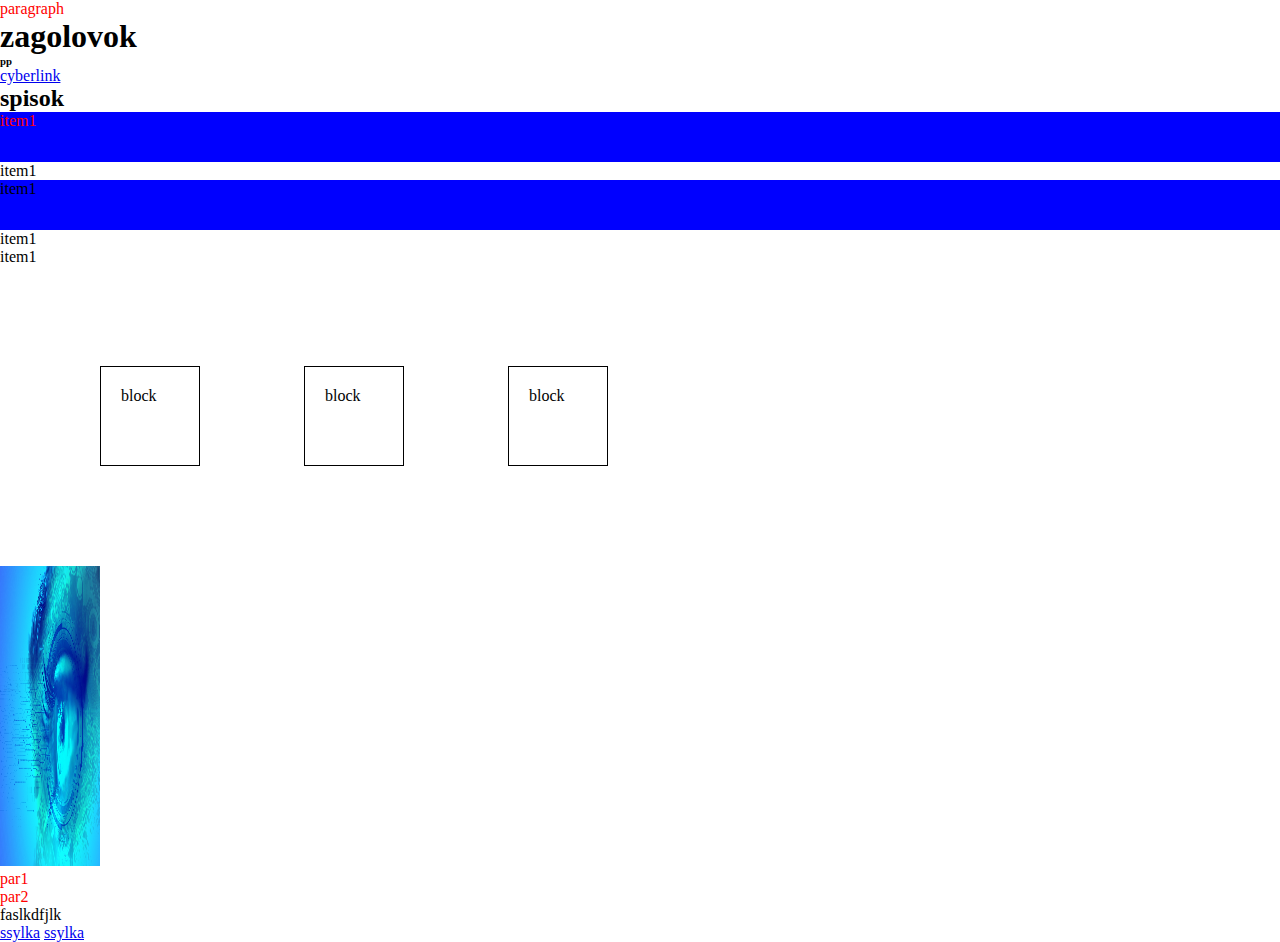
<file: firstPage/index.html>
<!DOCTYPE html>
<html>
<head>
	<meta charset="UTF-8">
	<meta name="viewport" content="width=device-width, initial-scale=1.0">
	<title>marat</title>
	<link rel="stylesheet" href="style.css">
</head>
<body>
	<p>paragraph</p>

	<h1>zagolovok</h1>
	<h6>pp</h6>

	<a href="https://www.google.com">cyberlink</a>

	<br>

	<ul>
		<h2>spisok</h2>
		<li class="par red">item1</li>
		<li>item1</li>
		<li class="par">item1</li>
		<li>item1</li>
		<li>item1</li>
	</ul>


	<div class="bl">
		block
	</div>
	<div class="bl">
		block
	</div>
	<div class="bl">
		block
	</div>

	<br>


	<img id="kart" src="imgz/img.png">

	<p class="pshka">par1</p>
	<p class="pshka">par2</p>
	<div>faslkdfjlk</div>
	<a href="#">ssylka</a>
	<a href="#">ssylka</a>



</body>
</html>
</file>
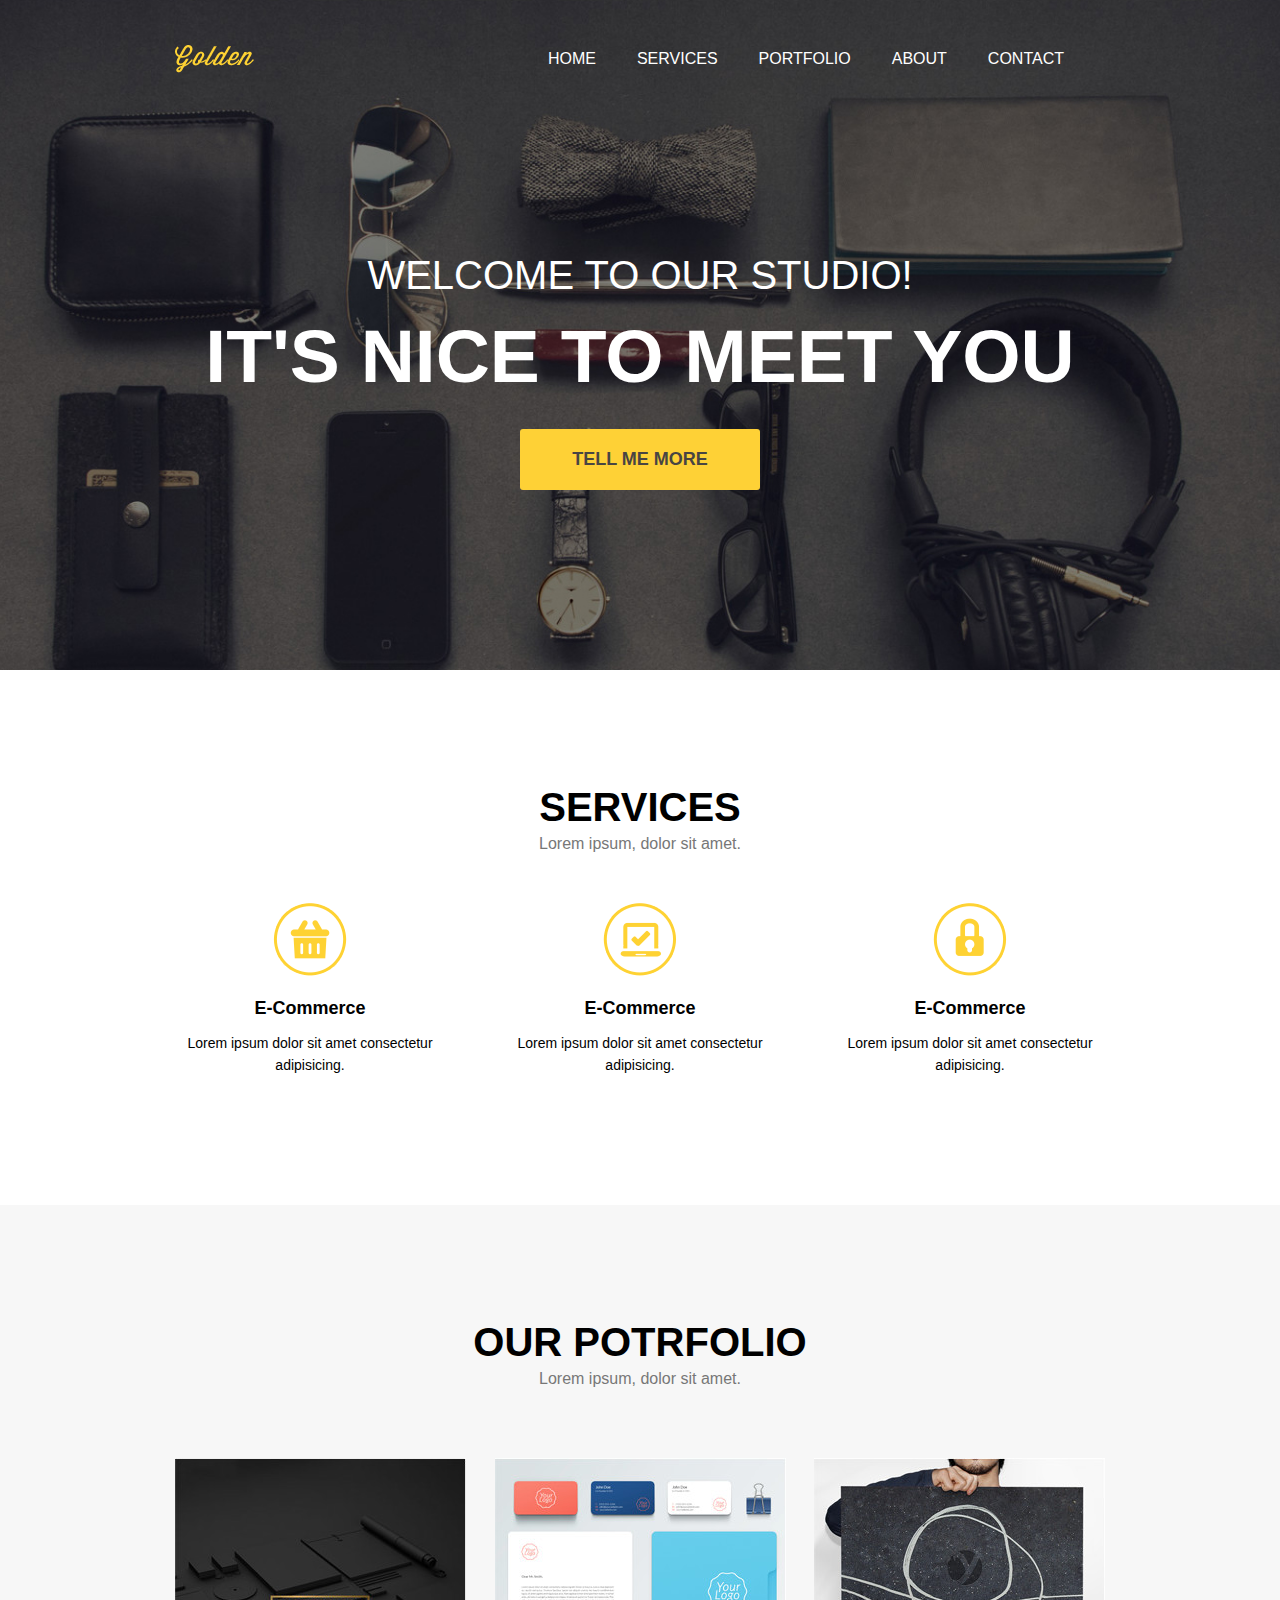
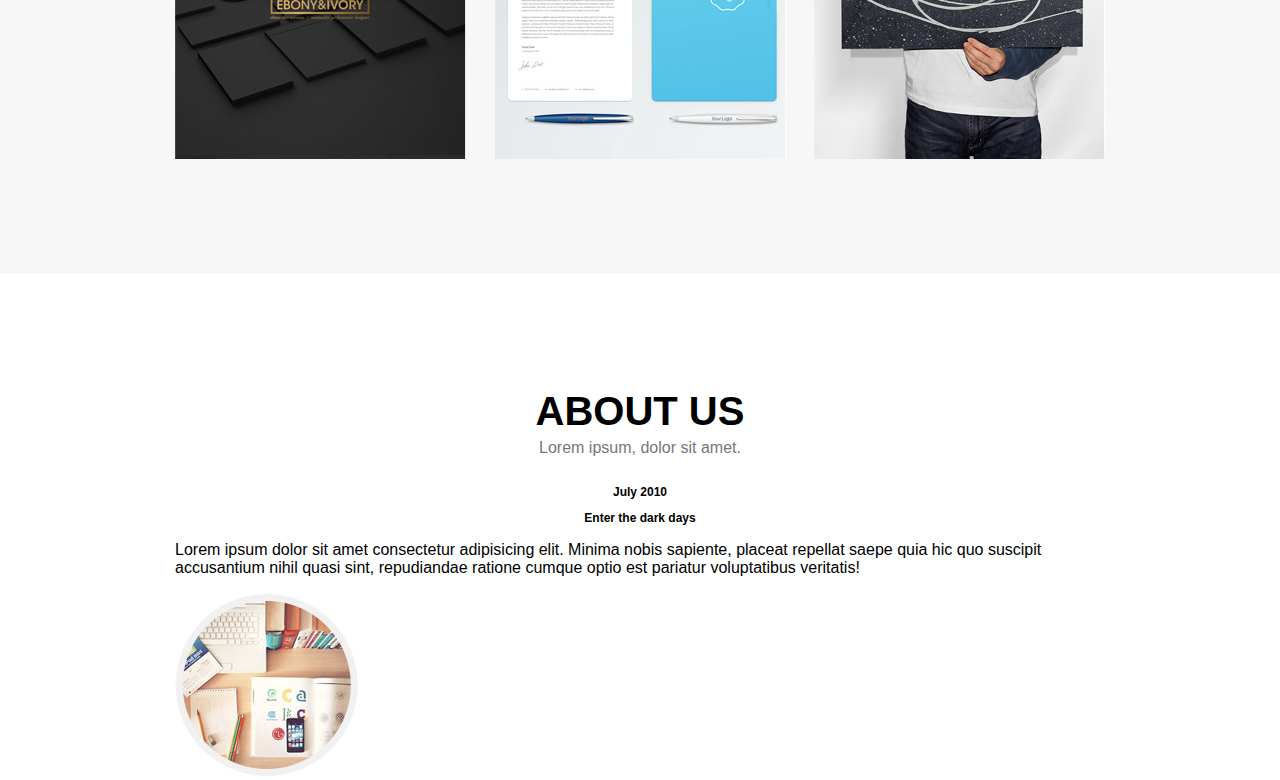
<file: project/index.html>
<!DOCTYPE html>
<html lang="en">
<head>
	<meta charset="UTF-8">
	<meta name="viewport" content="width=device-width, initial-scale=1.0">
	<title>lil_M</title>
	<link rel="stylesheet" href="css/main.css">
</head>
<body>
	<header>
		<div class="container">
			<div class="heading clearfix">
				<img src="img/logo.png" alt="" class="logo">
				<nav>
					<ul class="menu">
						<li>
							<a href="#">Home</a>
						</li>
						<li>
							<a href="#">Services</a>
						</li>
						<li>
							<a href="#">Portfolio</a>
						</li>
						<li>
							<a href="#">About</a>
						</li>
						<li>
							<a href="#">Contact</a>
						</li>
					</ul>
				</nav>	
			</div>
			<dive class="titles">
				<div class="titles_first">
					Welcome To Our Studio!
				</div>
				<h1>
					It's nice to Meet you
				</h1>
			</dive>
		</div>
		<a class = "button" href="#">
			Tell Me More
		</a>
	</header>
	<section id = "services">
		<div class="container">
			<div class="title">
				<h2>Services</h2>
				<p>
					Lorem ipsum, dolor sit amet.
				</p>
			</div>
			<div class="services clearfix">
				<div class="sevices_item">
					<img src="img/icon1.png" alt="Услуга">
					<h3> E-Commerce</h3>
					<p>Lorem ipsum dolor sit amet consectetur adipisicing.</p>
				</div>
				<div class="sevices_item">
					<img src="img/icon2.png" alt="Услуга">
					<h3> E-Commerce</h3>
					<p>Lorem ipsum dolor sit amet consectetur adipisicing.</p>
				</div>
				<div class="sevices_item">
					<img src="img/icon3.png" alt="Услуга">
					<h3> E-Commerce</h3>
					<p>Lorem ipsum dolor sit amet consectetur adipisicing.</p>
				</div>
			</div>
		</div>
	</section>
	<section id = "portfolio">
		<div class="container">
			<div class="title">
				<h2>Our potrfolio</h2>
				<p>
					Lorem ipsum, dolor sit amet.
				</p>
			</div>
			<div class="works clearfix">
				<img src="img/img1.jpg" alt="work">
				<img src="img/img2.jpg" alt="work">
				<img src="img/img3.jpg" alt="work">
			</div>
		</div>
	</section>
	<section>
		<div class="container">
			<div class="title">
				<h2>About us</h2>
				<p>
					Lorem ipsum, dolor sit amet.
				</p>
			</div>
			<div class="aboutus clearfix">
				<div class="text">
					<h3>July 2010</h3>
					<h3>Enter the dark days</h3>
					<p>Lorem ipsum dolor sit amet consectetur adipisicing elit. Minima nobis sapiente, placeat repellat saepe quia hic quo suscipit accusantium nihil quasi sint, repudiandae ratione cumque optio est pariatur voluptatibus veritatis!</p>
				</div>
				<img src="img/about1.jpg" alt="work">
			</div>
		</div>
	</section>
	<footer>
		<div class="container">
			
		</div>
	</footer>

</body>
</html>
</file>
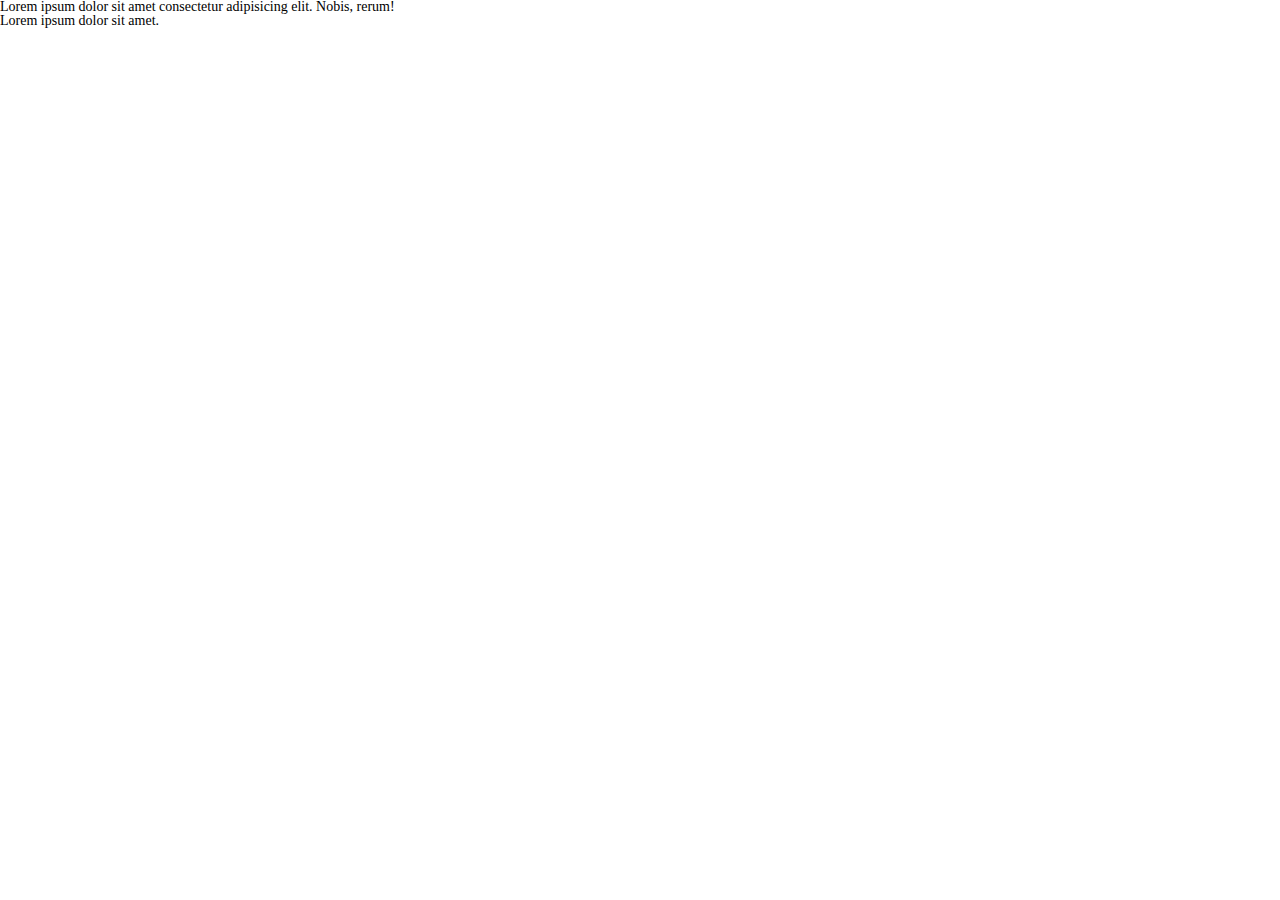
<file: free_L/css s/index.html>
<!DOCTYPE html>
<html lang="en">
<head>
	<meta charset="UTF-8">
	<meta name="viewport" content="width=device-width, initial-scale=1.0">
	<title> lil m production</title>
	<link rel="stylesheet" href="css/main.css">
</head>
<body>
	<div>
		<p>
			Lorem <span>ipsum dolor sit amet consectetur</span> adipisicing elit. Nobis, rerum!
		</p>
		<p>
		Lorem <span>ipsum dolor sit</span> amet.
		</p>
	</div>
</body>
</html>
</file>
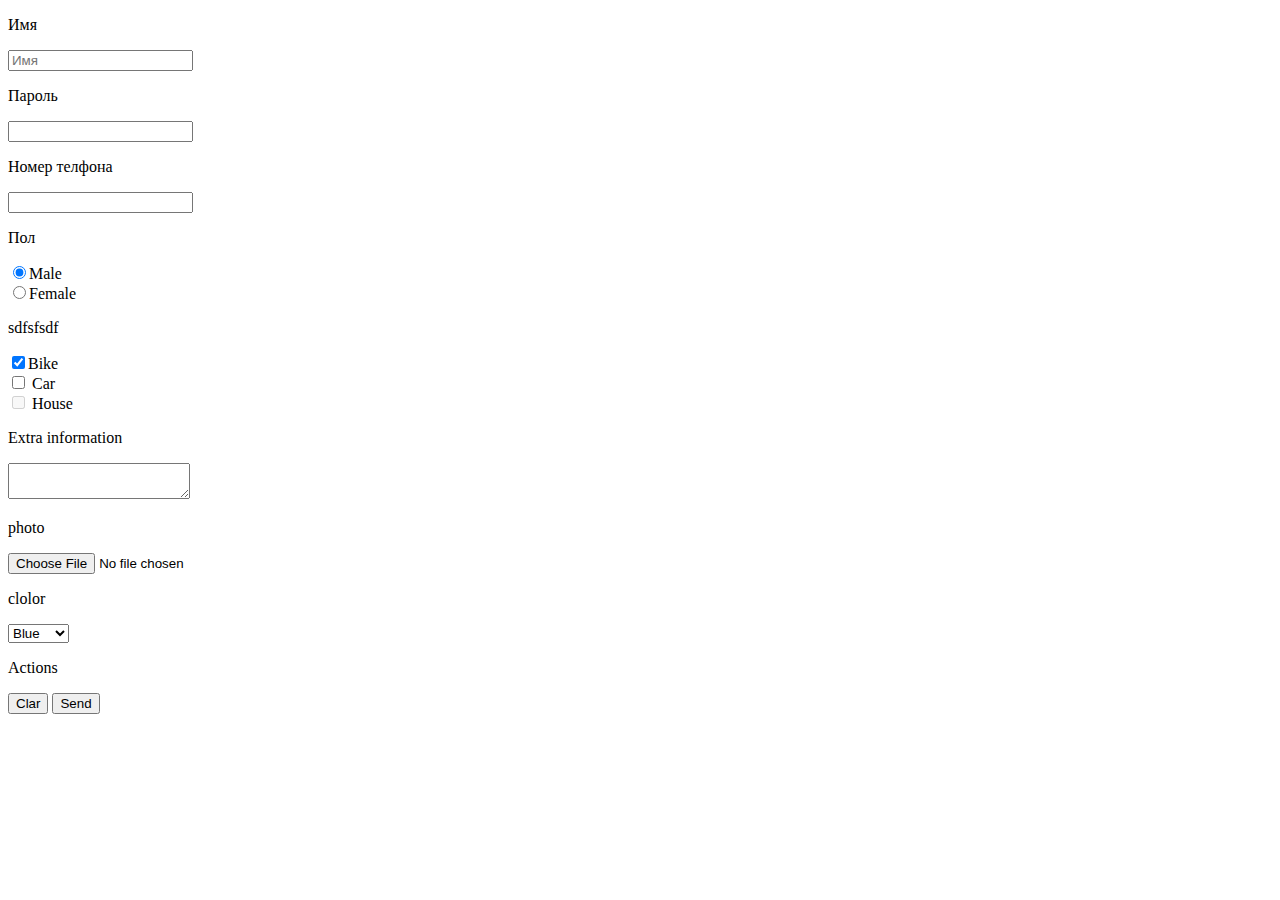
<file: free_L/forms and things related to it/index.html>
<!DOCTYPE html>
<html lang="en">
<head>
	<meta charset="UTF-8">
	<meta name="viewport" content="width=device-width, initial-scale=1.0">
	<title> lil m production</title>
	<link rel="stylesheet" href="css/main.css">
</head>
<body>
	<form action="#" mothod ="get">
		<div>
			<p>Имя</p>
			<input tabindex ="1"placeholder ="Имя" name="username"type="text">
		</div>
		<div>
			<p>Пароль</p>
			<input tabindex ="2" name="userpass"type="text">
		</div>
		<div>
			<p>Номер телфона</p>
			<input tabindex ="3" name="userphone"type="tel">
		</div>
		<div>
			<p>Пол</p>
			<div>
				<input tabindex ="4"checked type="radio" name="gender" value="М">Male
			</div>
			<div>
				<input tabindex ="4" type= "radio" name="gender" value="F">Female
			</div>
		</div>
		<div>
			<p>sdfsfsdf</p>
			<div>
				<input tabindex ="5" checked type="checkbox" name="bike" value="yes">Bike
			</div>
			<div>
				<input tabindex ="6"type="checkbox" name="car" value="yes"> Car
			</div>
			<div>
				<input tabindex ="7"disabled type="checkbox" name="house" value=""> House
			</div>
		</div>
		<div>
			<p>Extra information</p>
			<div>
				<textarea tabindex ="8" name="information" ></textarea>
			</div>
		</div>
		<div>
			<p>photo</p>
			<div>
				<input tabindex ="9" type="file" name="file"> 
			</div>
		</div>
		<div>
			<p>clolor</p>
			<select tabindex ="11" name="color">
				<option value="yellow">Yellow</option>
				<option value="red">Red</option>
				<option selected value="blue">Blue</option>
			</select>			
		</div>
		<div>
			<p>Actions</p>
			<button tabindex ="11" type ="reset"> Clar</button>
			<button tabindex ="12" type="submit">Send</button>
		</div>
	</form>

</body>
</html>
</file>
<file: firstPage/style.css>
*{
	margin: 0;
	padding: 0;
	box-sizing: border-box;
}

p{
	color: red;

}
.par{
	height: 50px;
	background: blue;
}
#unique{
	font-size: 20px;
}
.red{
	color: red;
}

#kart{
	width: 100px;
	height: 300px;	
}
.pisya{
	width: ;
}

.bl{
	display: inline-block;
	width: 100px;
	height: 100px;
	border: solid 1px black;
	margin-left: 100px;
	margin-top: 100px;
	margin-bottom: 100px;
	padding: 20px;
}
.pshka{
	display: block;
}
</file>
<file: project/css/main.css>
body{
	padding: 0;
	margin: 0;
	font-family: Arial, san-serif;
}
header{
	background: url(../img/first-bg.jpg) no-repeat center top / cover;
	padding-bottom: 180px;
}
.clearfix{
	content: '';
	display: table;
	width: 100%;
	clear: both;
}
div{
	box-sizing: border-box;
}
.container{
	width: 930px;
	margin: 0 auto ;
}	
.logo {
	float: left;
	margin-top: 45px;

}
nav{
	float: right;
	margin-top: 50px;
}
.menu{
	padding: 0;
	margin: 0;
	display: block;
}
.menu li{
	float: left;
	display: block;
	margin-right: 41px;

}
.menu a {
	color: #fff;
	text-decoration: none;
	text-transform: uppercase;
}
.titles_first {
	color: #fff;
	font-size: 40px;
	text-transform: uppercase;
	text-align: center;
	margin-top: 180px;
}
h1{
	color: #fff;
	font-size: 75px;
	text-transform: uppercase;
	text-align: center;
	margin: 15px;
}
.button{
	background: #fed136;
	color: #484543;
	border-radius: 3px;
	display: block;
	width: 240px;
	padding: 20px 0;
	margin: 0 auto;
	text-decoration: none;
	text-transform: uppercase;
	text-align: center;
	font-weight: bold;
	font-size: 18px;
	margin-top: 30px;
}
.title{
	padding-top: 115px;
}
.title h2 {
	font-size: 40px;
	text-transform: uppercase;
	text-align: center;
	font-weight: bold;
	margin: 0;
}
.title p{
	color: #777777;
	text-align: center;
	font-size: 16px;
	margin-top: 5px;
}
.services{
	margin-top: 50px;
}
.sevices_item{
	width: 270px;
	float: left;
	text-align: center;
}
.sevices_item h3{
	font-size: 18px;
	margin-bottom: 5px;
}

.sevices_item p{
	font-size: 14px;
	line-height: 1.55em;
}
.sevices_item:last-child{
	float: right;
}
.sevices_item:nth-child(2) {
	margin-left: 60px;
}

#portfolio{
	background: #f7f7f7;
	padding-bottom: 115px
}
#services {
	padding-bottom: 115px;
}
.works {
	margin-top: 70px;
}
.works img {
	float: left;
}
.works img:last-child{
	float: right;
}
.works img:nth-child(2){
	margin-left: 29px;
}
.text h3{
	font-size: 12px;
	text-align: center;
	font-weight: bold;
}
</file>
<file: free_L/css s/css/main.css>
*{
	padding: 0;
	margin: 0;
	border: 0;
}
*,*:before,*:after{
	-moz-box-sizing: border-box;
	-webkit-box-sizing: border-box;
	box-sizing: border-box;
}
:focus,:active{outline: none;}
a:focus,a:active{outline: none;}

nav,footer,header,aside{display: block;}

html,body{
	height: 100%;
	width: 100%;
	font-size: 100%;
	line-height: 1;
	font-size: 14px;
	-ms-text-size-adjust: 100%;
	-moz-text-size-adjust: 100%;
	-webkit-text-size-adjust: 100%;
}
input,button,textarea{font-family:inherit;}

input::-ms-clear{display: none;}
button{cursor: pointer;}
button::-moz-focus-inner {padding:0;border:0;}
a, a:visited{text-decoration: none;}
a:hover{text-decoration: none;}
ul li{list-style: none;}
img{vertical-align: top;}

h1,h2,h3,h4,h5,h6{font-size:inherit;font-weight: 400;}
</file>
<file: free_L/forms and things related to it/css/main.css>
h1 {
	color:  red;
	font-size: 60px  ;
	font-family:  Arial;

}
.first {
	color: blue;
}
</file>
